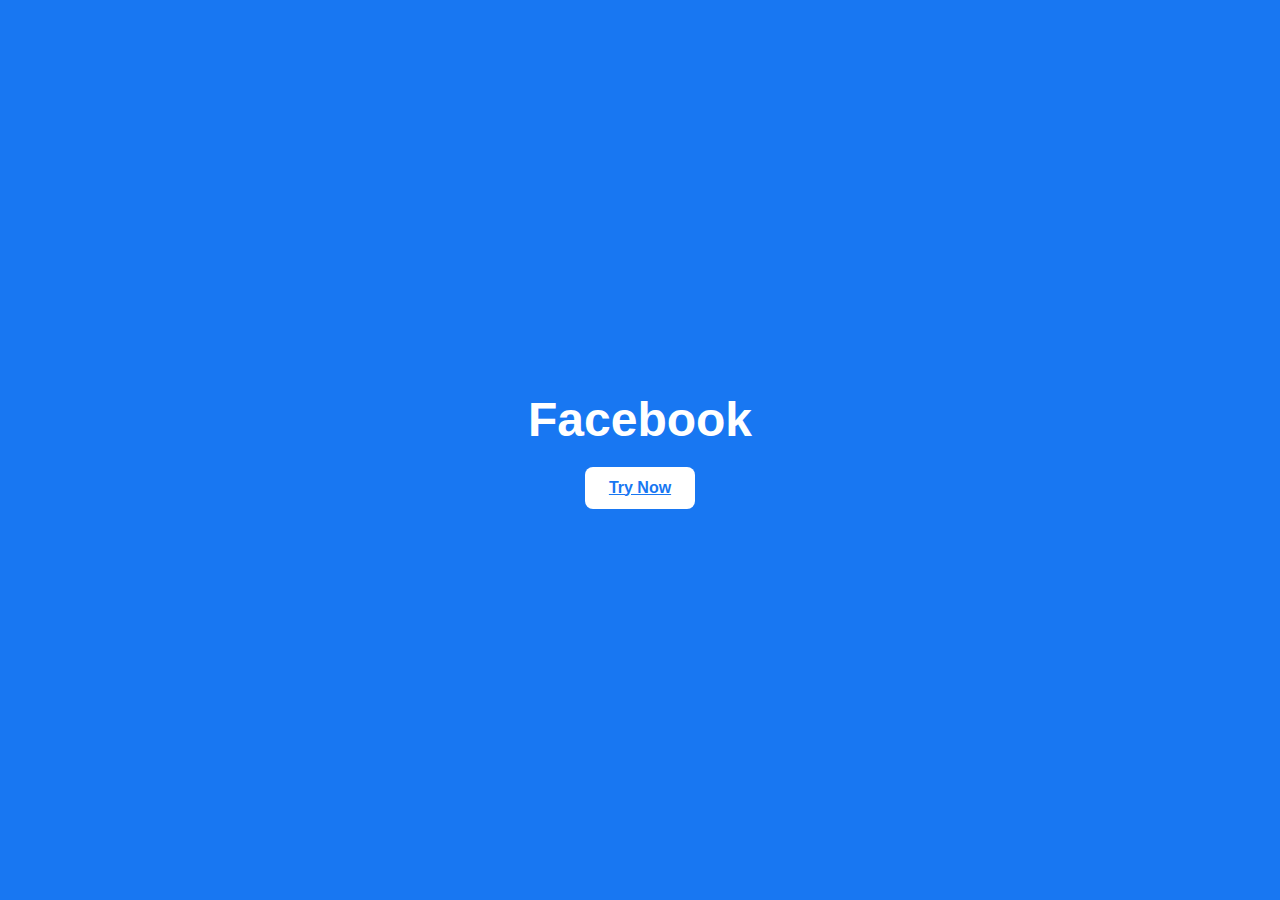
<file: index.html>
<!DOCTYPE html>
<html lang="en">
<head>
  <meta charset="UTF-8" />
  <meta name="viewport" content="width=device-width, initial-scale=1.0"/>
  <title>Facebook Landing</title>
  <style>
    * {
      margin: 0;
      padding: 0;
      box-sizing: border-box;
      font-family: Arial, sans-serif;
    }

    body {
      height: 100vh;
      background-color: #1877f2;
      display: flex;
      justify-content: center;
      align-items: center;
      color: white;
      text-align: center;
    }

    .content {
      display: flex;
      flex-direction: column;
      align-items: center;
      gap: 20px; 
    }

    h1 {
      font-size: 48px;
      font-weight: bold;
    }

    .try-now {
      padding: 12px 24px;
      background-color: white;
      color: #1877f2;
      border: none;
      border-radius: 8px;
      font-size: 16px;
      cursor: pointer;
      font-weight: bold;
      transition: background-color 0.3s ease;
    }

    .try-now:hover {
      background-color: #e6e6e6;
    }
  </style>
</head>
<body>
  <div class="content">
    <h1>Facebook</h1>
    <a href="login.html" class="try-now">Try Now</a>
  </div>
</body>
</html>
</file>
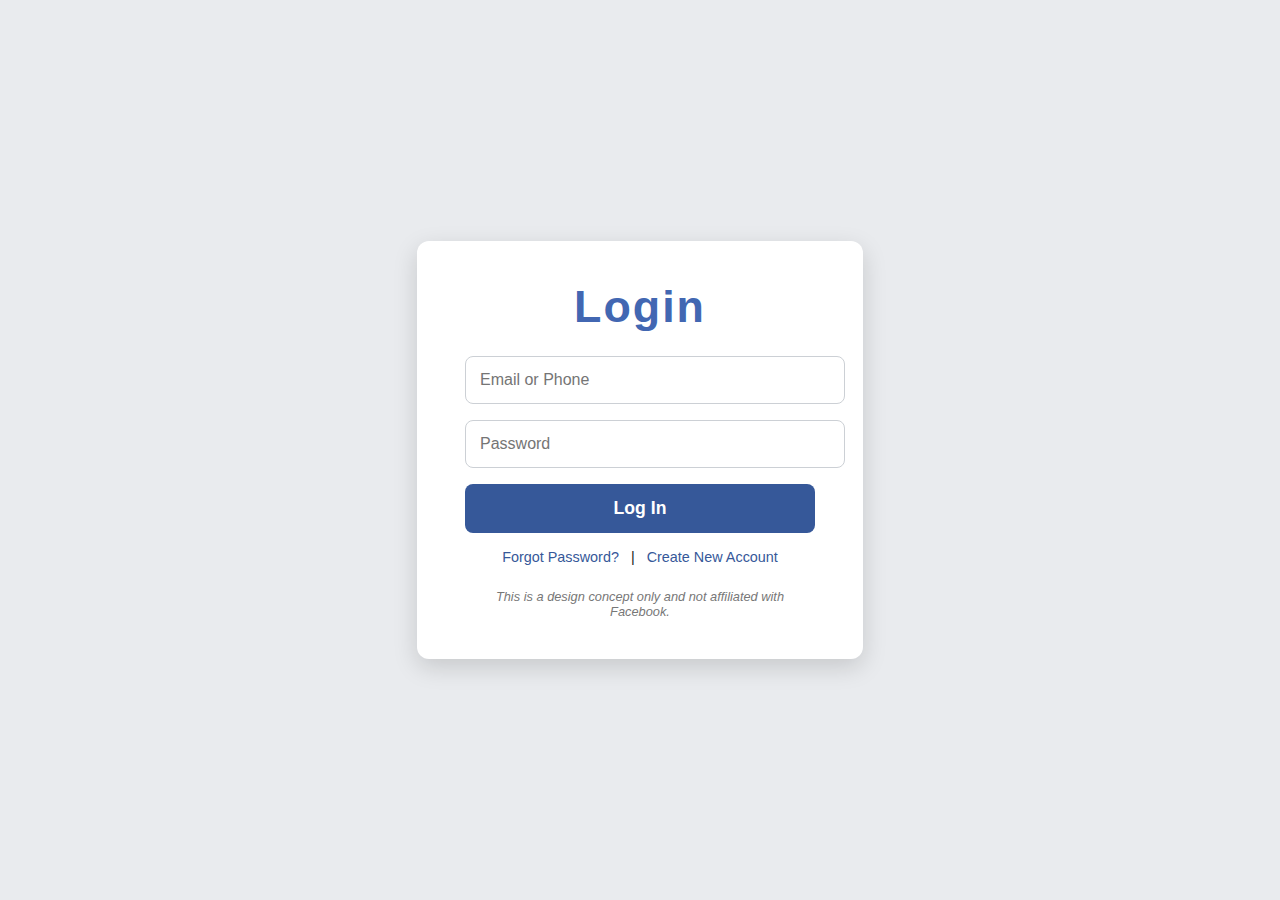
<file: login.html>
<!DOCTYPE html>
<html lang="en">
<head>
  <meta charset="UTF-8" />
  <title>SocialConnect Login</title>
  <style>
    /* Inspired by Facebook, but unique branding and colors */
    body {
      font-family: 'Helvetica Neue', Helvetica, Arial, sans-serif;
      background-color: #e9ebee;
      margin: 0;
      display: flex;
      justify-content: center;
      align-items: center;
      height: 100vh;
      color: #1c1e21;
    }

    .login-container {
      background: white;
      padding: 2.5rem 3rem;
      border-radius: 12px;
      box-shadow: 0 8px 24px rgba(0,0,0,0.15);
      width: 350px;
      text-align: center;
    }

    .logo {
      font-size: 2.8rem;
      font-weight: 700;
      color: #4267B2;
      margin-bottom: 1.5rem;
      letter-spacing: 2px;
    }

    .login-input {
      width: 100%;
      padding: 14px;
      margin-bottom: 1rem;
      border: 1.5px solid #ccd0d5;
      border-radius: 8px;
      font-size: 1rem;
      transition: border-color 0.3s;
    }
    .login-input:focus {
      border-color: #365899;
      outline: none;
    }

    .login-button {
      width: 100%;
      padding: 14px;
      background-color: #365899;
      border: none;
      border-radius: 8px;
      font-size: 1.1rem;
      color: white;
      cursor: pointer;
      font-weight: 600;
      transition: background-color 0.3s;
    }
    .login-button:hover {
      background-color: #29487d;
    }

    .login-links {
      margin-top: 1rem;
      font-size: 0.9rem;
    }

    .login-links a {
      color: #365899;
      text-decoration: none;
      margin: 0 0.5rem;
    }

    .login-links a:hover {
      text-decoration: underline;
    }

    .disclaimer {
      margin-top: 1.5rem;
      font-size: 0.8rem;
      color: #777;
      font-style: italic;
    }
  </style>
</head>
<body>
  <div class="login-container">
    <div class="logo">Login</div>
    <input type="text" id="email" class="login-input" placeholder="Email or Phone" />
    <input type="password" id="password" class="login-input" placeholder="Password" />
    <button class="login-button" onclick="handleLogin()">Log In</button>

    <div class="login-links">
      <a href="#">Forgot Password?</a> | 
      <a href="#">Create New Account</a>
    </div>

    <div class="disclaimer">
      This is a design concept only and not affiliated with Facebook.
    </div>
  </div>

  <script>
    function handleLogin() {
      const email = document.getElementById("email").value.trim();
      const password = document.getElementById("password").value.trim();

      if (!email || !password) {
        alert("Please enter both email/phone and password.");
        return;
      }

      // Redirect to newsfeed.html if both fields have input
      window.location.href = "newsfeed.html";
    }
  </script>
</body>
</html>
</file>
